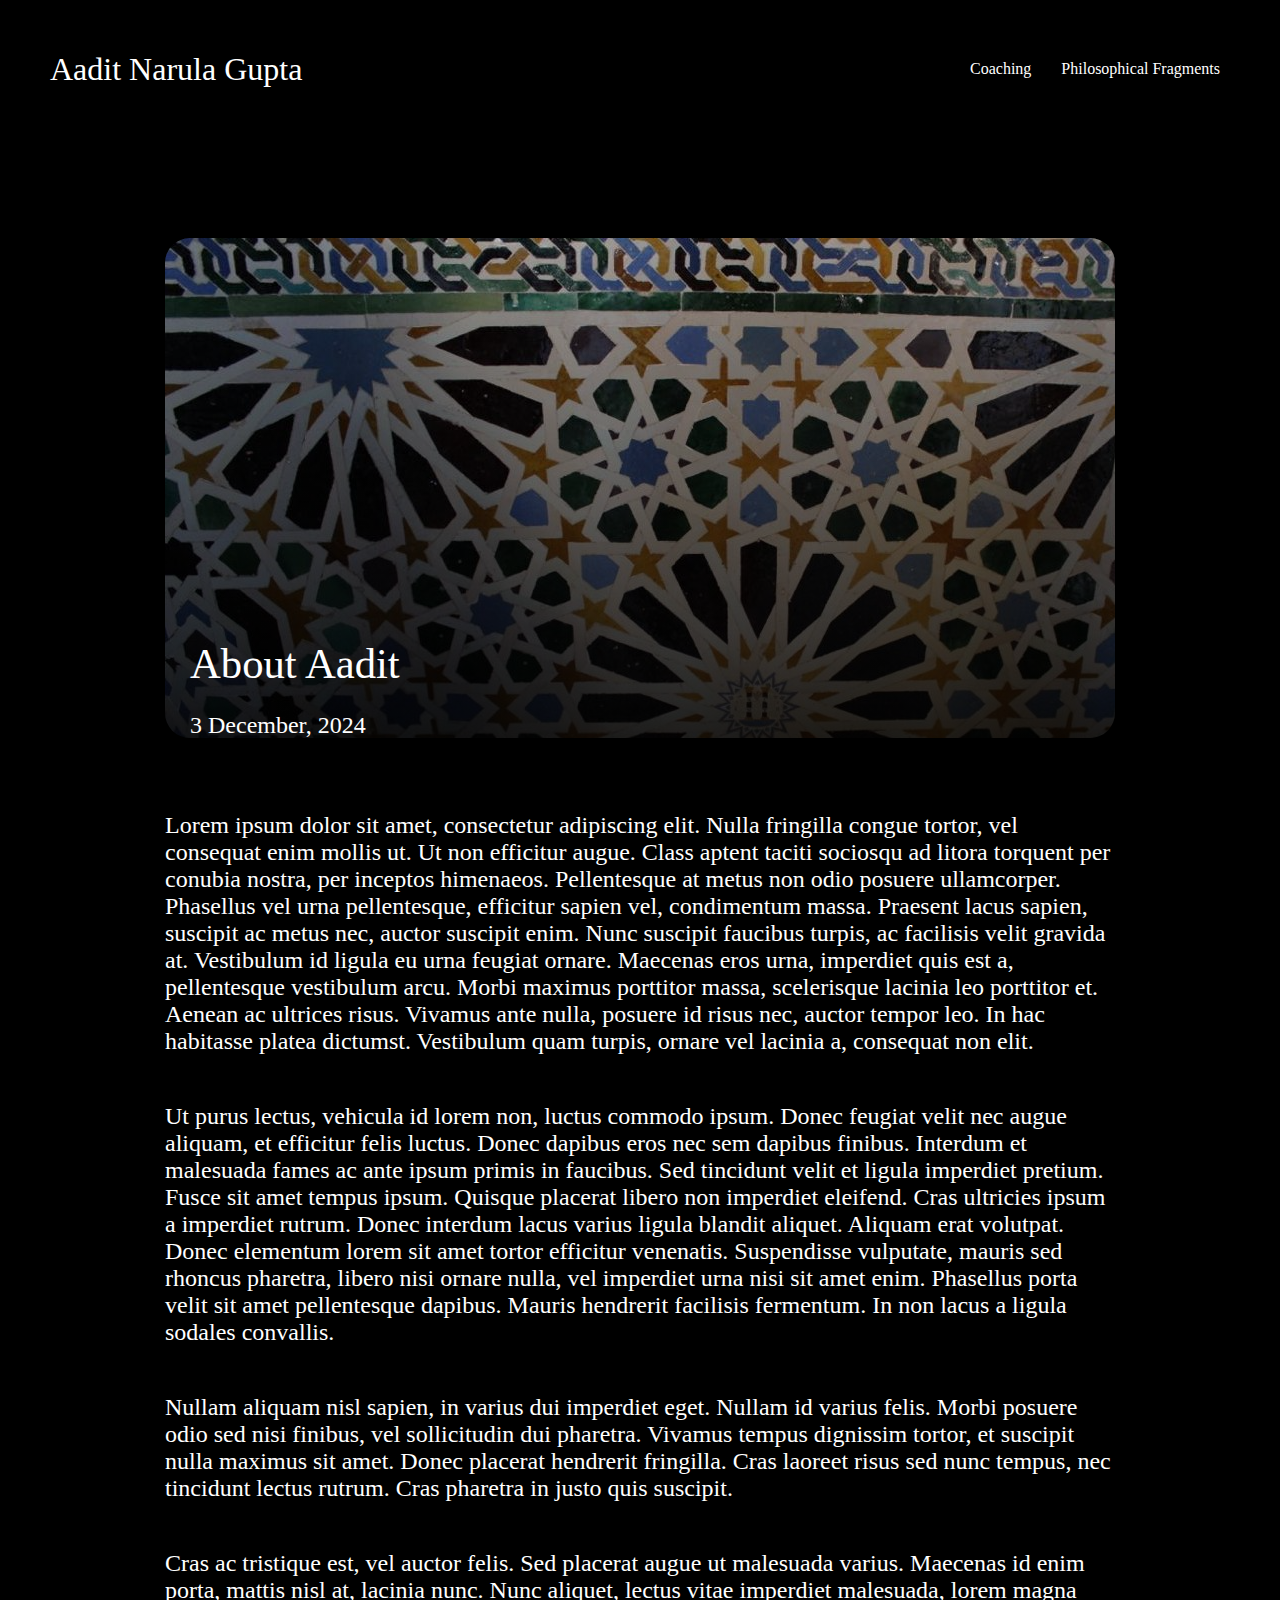
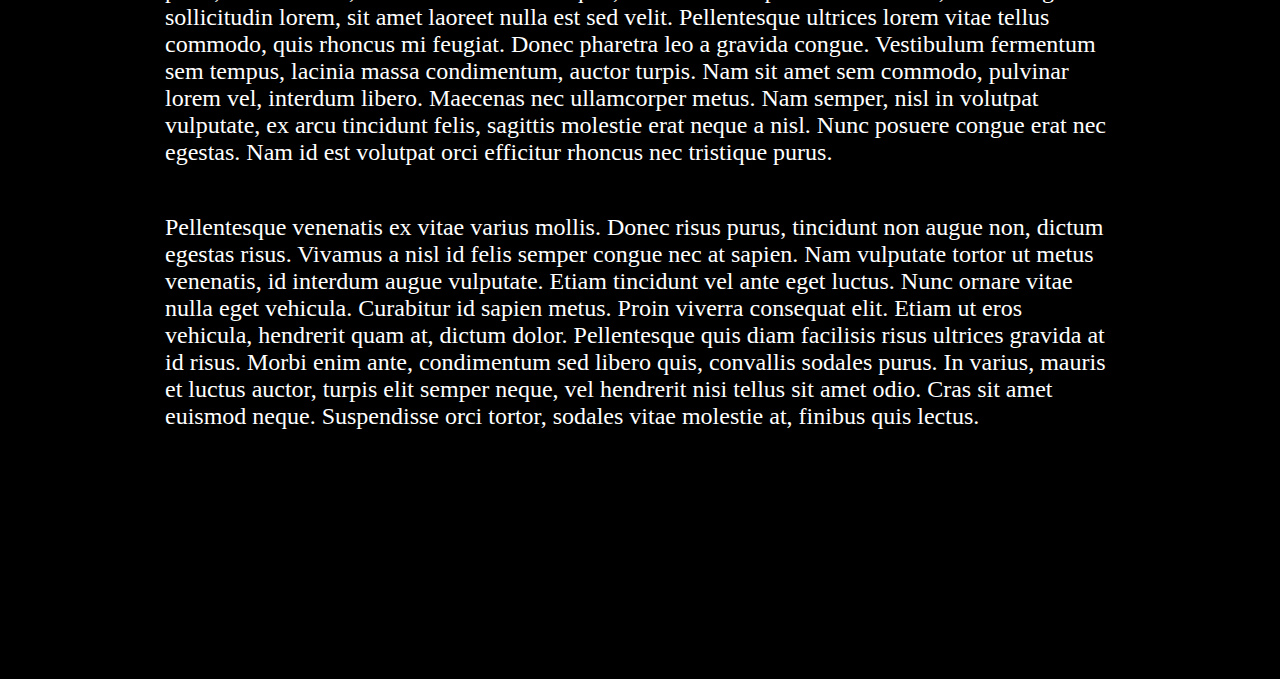
<file: about.html>
<html>
<!-- <meta name="viewport" content="width=1280, initial-scale=1"> -->

<head>
    <link rel="stylesheet" href="static/style.css">
</head>

<body>
    <div class="nav">
        <h1 style="font-size: 24pt;" class="nav-item">Aadit Narula Gupta</h1>
        <div style="display: flex; align-items: center; justify-content: right;">
            <div style="padding: 10px;">
                <a href="index.html" style="color: white;" class="navitem">Coaching</a>
            </div>
            <div style="padding: 10px;">
                <a href="philosophical-fragments.html" style="color: white;" class="navitem">Philosophical Fragments</a>
            </div>
        </div>
    </div>
    <div class="container">
        <div class="inner-container" style="max-width: 1000px; width: 100%;">

            <div class="row">
                <div class="col" style="flex: 1;">
                    <div
                        style="border-radius: 25px; background-image: url('static/alhambra-wall-tiles.jpg'); min-height: 500px;">
                        <div class="post-container">
                            <h1>About Aadit</h1>
                            <p style="font-size: 18pt;">3 December, 2024</p>
                        </div>
                    </div>
                </div>
            </div>

            <div class="row">

                <div class="col" style="flex: 1;">
                    <p style="font-size: 18pt;">Lorem ipsum dolor sit amet, consectetur adipiscing elit. Nulla fringilla congue tortor, vel consequat enim mollis ut. Ut non efficitur augue. Class aptent taciti sociosqu ad litora torquent per conubia nostra, per inceptos himenaeos. Pellentesque at metus non odio posuere ullamcorper. Phasellus vel urna pellentesque, efficitur sapien vel, condimentum massa. Praesent lacus sapien, suscipit ac metus nec, auctor suscipit enim. Nunc suscipit faucibus turpis, ac facilisis velit gravida at. Vestibulum id ligula eu urna feugiat ornare. Maecenas eros urna, imperdiet quis est a, pellentesque vestibulum arcu. Morbi maximus porttitor massa, scelerisque lacinia leo porttitor et. Aenean ac ultrices risus. Vivamus ante nulla, posuere id risus nec, auctor tempor leo. In hac habitasse platea dictumst. Vestibulum quam turpis, ornare vel lacinia a, consequat non elit.
                    </p>

                    <p style="font-size: 18pt;">
                        Ut purus lectus, vehicula id lorem non, luctus commodo ipsum. Donec feugiat velit nec augue aliquam, et efficitur felis luctus. Donec dapibus eros nec sem dapibus finibus. Interdum et malesuada fames ac ante ipsum primis in faucibus. Sed tincidunt velit et ligula imperdiet pretium. Fusce sit amet tempus ipsum. Quisque placerat libero non imperdiet eleifend. Cras ultricies ipsum a imperdiet rutrum. Donec interdum lacus varius ligula blandit aliquet. Aliquam erat volutpat. Donec elementum lorem sit amet tortor efficitur venenatis. Suspendisse vulputate, mauris sed rhoncus pharetra, libero nisi ornare nulla, vel imperdiet urna nisi sit amet enim. Phasellus porta velit sit amet pellentesque dapibus. Mauris hendrerit facilisis fermentum. In non lacus a ligula sodales convallis.


                    </p>

                    <p style="font-size: 18pt;">
                        Nullam aliquam nisl sapien, in varius dui imperdiet eget. Nullam id varius felis. Morbi posuere odio sed nisi finibus, vel sollicitudin dui pharetra. Vivamus tempus dignissim tortor, et suscipit nulla maximus sit amet. Donec placerat hendrerit fringilla. Cras laoreet risus sed nunc tempus, nec tincidunt lectus rutrum. Cras pharetra in justo quis suscipit.


                    </p>

                    <p style="font-size: 18pt;">
                        Cras ac tristique est, vel auctor felis. Sed placerat augue ut malesuada varius. Maecenas id enim porta, mattis nisl at, lacinia nunc. Nunc aliquet, lectus vitae imperdiet malesuada, lorem magna sollicitudin lorem, sit amet laoreet nulla est sed velit. Pellentesque ultrices lorem vitae tellus commodo, quis rhoncus mi feugiat. Donec pharetra leo a gravida congue. Vestibulum fermentum sem tempus, lacinia massa condimentum, auctor turpis. Nam sit amet sem commodo, pulvinar lorem vel, interdum libero. Maecenas nec ullamcorper metus. Nam semper, nisl in volutpat vulputate, ex arcu tincidunt felis, sagittis molestie erat neque a nisl. Nunc posuere congue erat nec egestas. Nam id est volutpat orci efficitur rhoncus nec tristique purus.


                    </p>

                    <p style="font-size: 18pt;">
                        Pellentesque venenatis ex vitae varius mollis. Donec risus purus, tincidunt non augue non, dictum egestas risus. Vivamus a nisl id felis semper congue nec at sapien. Nam vulputate tortor ut metus venenatis, id interdum augue vulputate. Etiam tincidunt vel ante eget luctus. Nunc ornare vitae nulla eget vehicula. Curabitur id sapien metus. Proin viverra consequat elit. Etiam ut eros vehicula, hendrerit quam at, dictum dolor. Pellentesque quis diam facilisis risus ultrices gravida at id risus. Morbi enim ante, condimentum sed libero quis, convallis sodales purus. In varius, mauris et luctus auctor, turpis elit semper neque, vel hendrerit nisi tellus sit amet odio. Cras sit amet euismod neque. Suspendisse orci tortor, sodales vitae molestie at, finibus quis lectus.


                    </p>
                </div>


            </div>




        </div>
    </div>
    <div style="height: 200px;"></div>
</body>

</html>
</file>
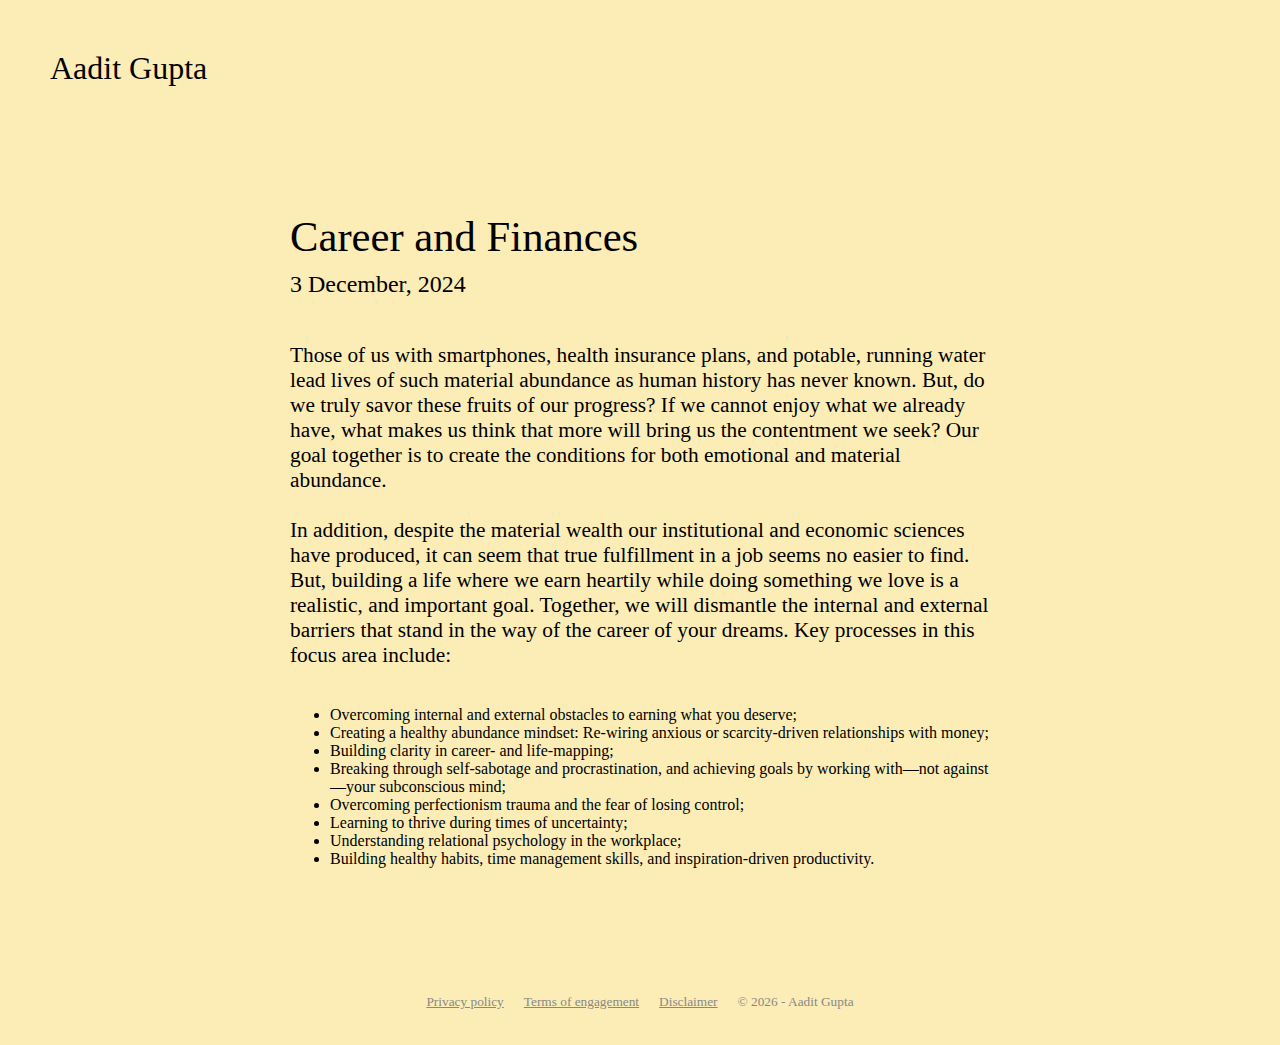
<file: career.html>
<html>
<meta name="viewport" content="width=device-width, initial-scale=1" />

<head>
    <link href="https://fonts.cdnfonts.com/css/times-new-roman" rel="stylesheet">
    <link rel="stylesheet" href="static/style.css">
    <style>
        body {
            background-color: #fcedb6;
            color: black;
        }

        .navitem {
            color: black;
        }
    </style>
    <title>Aadit Gupta</title>
</head>

<!-- Google tag (gtag.js) -->
<script async src="https://www.googletagmanager.com/gtag/js?id=G-Q17CBDRS42"></script>
<script>
  window.dataLayer = window.dataLayer || [];
  function gtag(){dataLayer.push(arguments);}
  gtag('js', new Date());

  gtag('config', 'G-Q17CBDRS42');
</script>

<body>
    <div class="nav">
        <h1 style="font-size: 24pt;" class="nav-item"><a href="index.html" style="margin-left:0px;"
                class="navitem">Aadit Gupta</a></h1>
    </div>
    <div class="container" style="padding-left: 50px; padding-right: 50px;">
        <div class="inner-container" style="max-width: 700px; width: 100%;">

            <div class="row">
                <div class="col" style="flex: 1; padding: 0px;">
                    <h1>Career and Finances</h1>
                    <p style="font-size: 18pt; margin-top: 10px;">3 December, 2024</p>
                </div>
            </div>

            <div class="row">

                <div class="col" style="flex: 1; padding: 0px;">
                    <p>Those of us with smartphones, health insurance plans, and potable, running water
                        lead lives of such material abundance as human history has never known.
                        But, do we truly savor these fruits of our progress? If we cannot
                        enjoy what we already have, what makes us think that more will bring us the contentment we seek? Our goal
                        together is to create the conditions for both emotional and material abundance.
                       <br><br> In addition, despite the material wealth our institutional and economic sciences have produced,
                       it can seem that true fulfillment in a
                       job seems no easier to find. But, building a life where we earn heartily while doing something we love is
                       a realistic, and important goal. Together, we will dismantle the internal and external barriers
                       that stand in the way of the career of your dreams.

                        Key processes in this focus area include:
                        <ul>
                            <li>Overcoming internal and external obstacles to earning what you deserve;</li>
                            <li>Creating a healthy abundance mindset: Re-wiring anxious or scarcity-driven relationships with money;</li>
                            <li>Building clarity in career- and life-mapping;</li>
                            <li>Breaking through self-sabotage and procrastination, and achieving goals by working with—not against—your subconscious mind;</li>
                            <li>Overcoming perfectionism trauma and the fear of losing control;</li>
                            <li>Learning to thrive during times of uncertainty;</li>
                            <li>Understanding relational psychology in the workplace;</li>
                            <li>Building healthy habits, time management skills, and inspiration-driven productivity.</li>
                                 
                    </ul>

                </div>

            </div>


        </div>
    </div>
    <div class="row footer">
        <div class="col" style="flex: 1; justify-content: center; display: flex; flex-direction: row;">
            <a href="privacy_policy.pdf" target="_blank">Privacy policy</a>
            <a href="terms_and_conditions.pdf" target="_blank">Terms of engagement</a>
            <a href="disclaimer.pdf" target="_blank">Disclaimer</a>
            <p>&#169;
                <script>document.write(/\d{4}/.exec(Date())[0])</script> - Aadit Gupta
            </p>
        </div>
    </div>
</body>


</html>
</file>
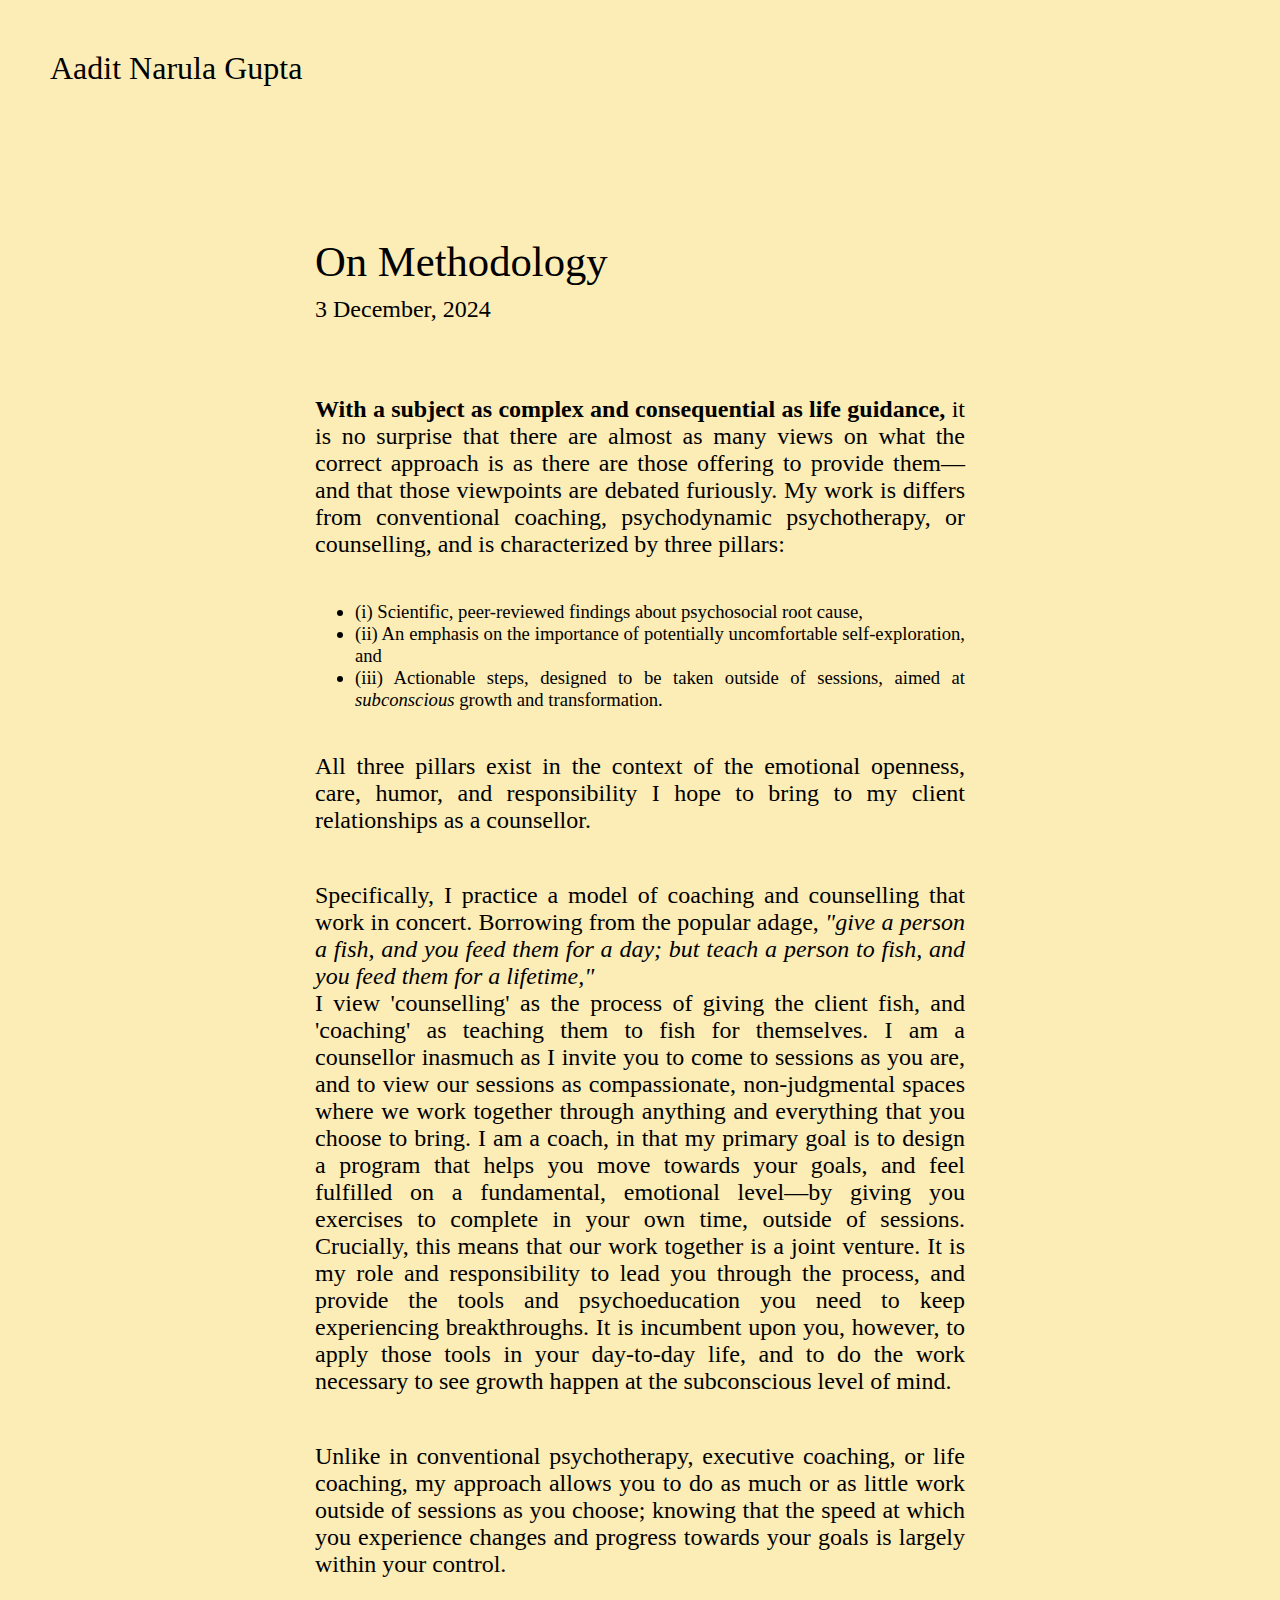
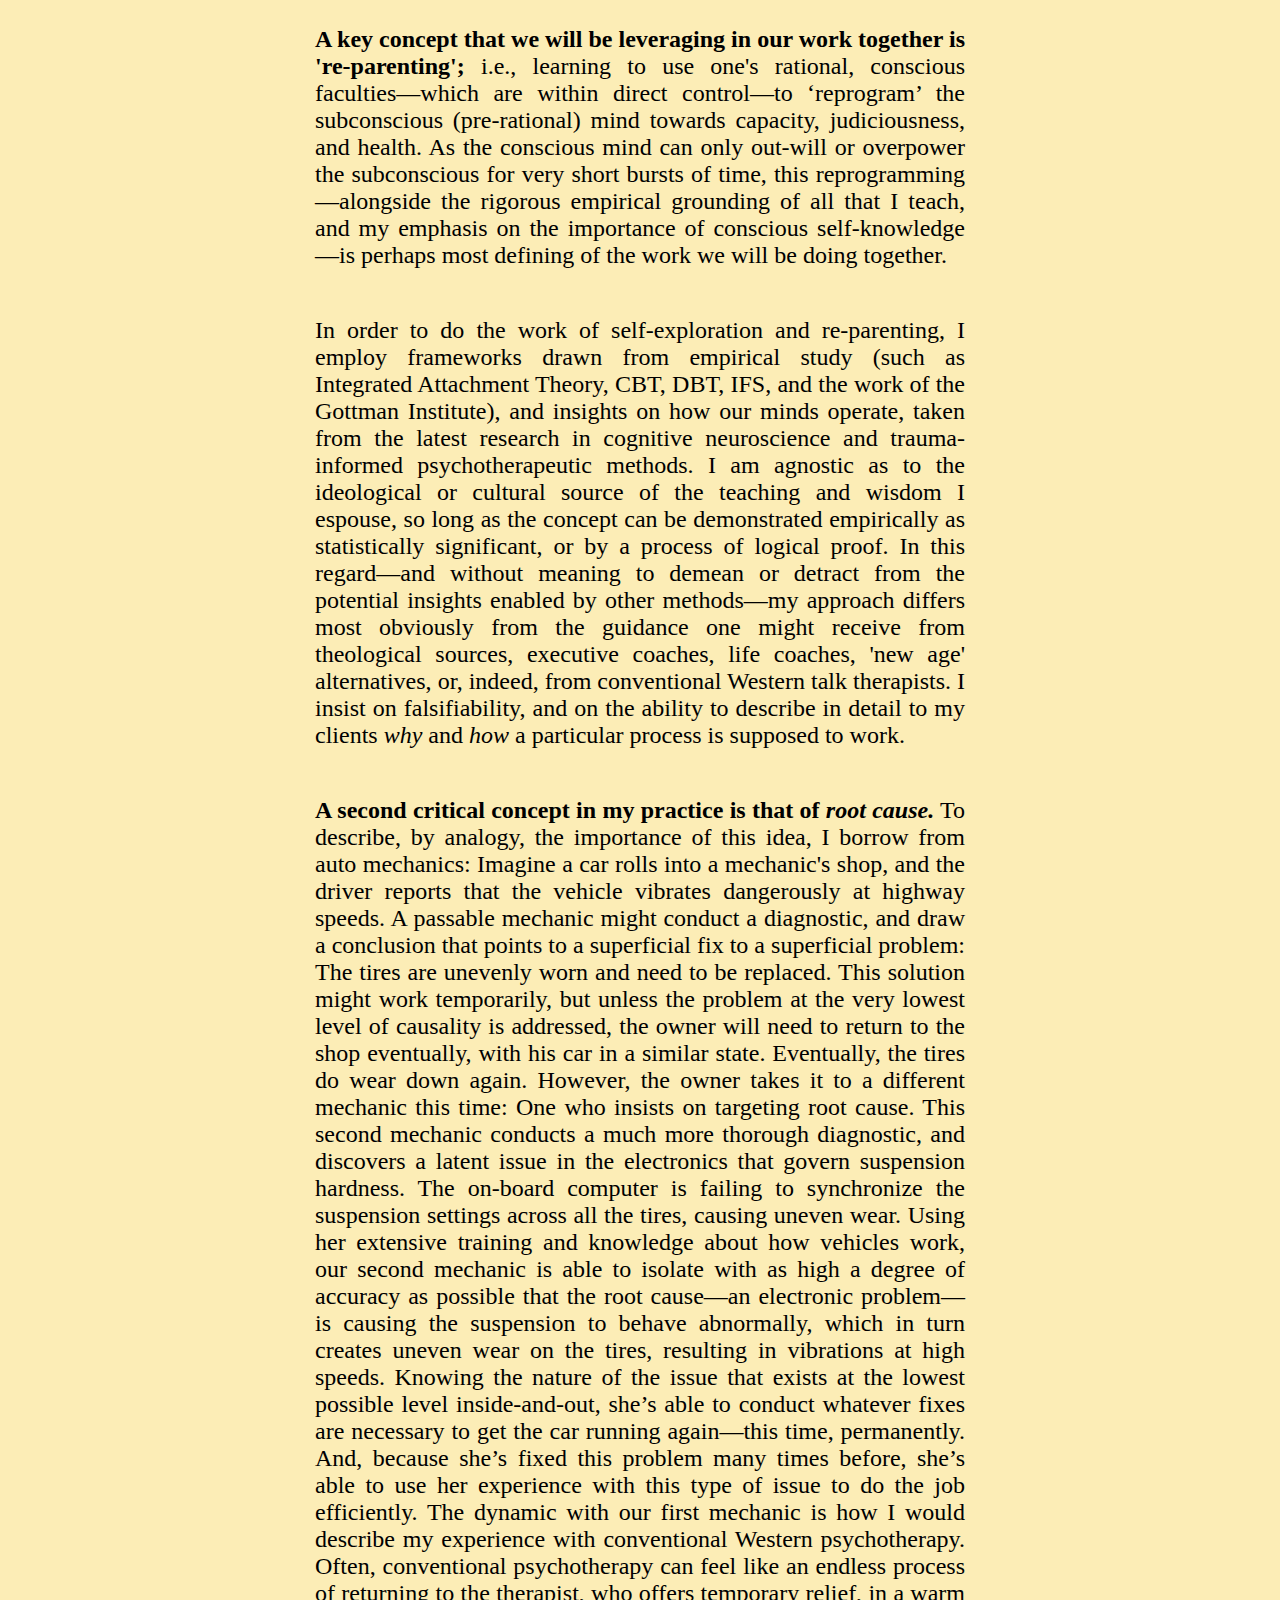
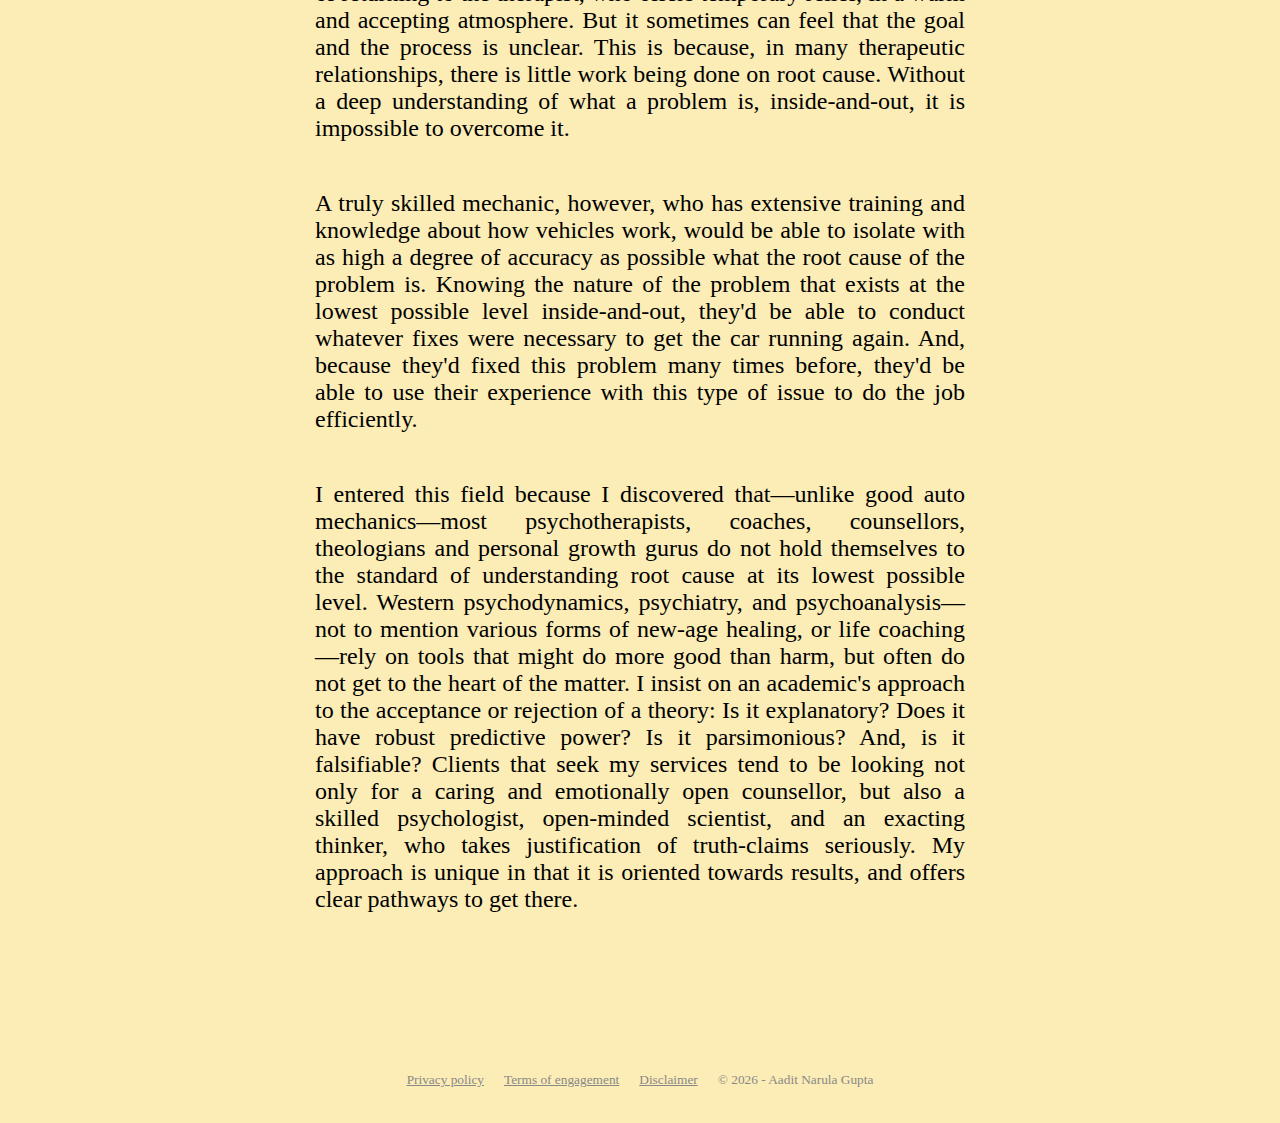
<file: iat_approach.html>
<html>
<!-- <meta name="viewport" content="width=1280, initial-scale=1"> -->

<head>
    <link rel="stylesheet" href="static/style.css">
    <style>
        body {
            background-color: #fcedb6;
            color: black;
        }

        .navitem {
            color: black;
        }
    </style>
    <title>Aadit Narula Gupta</title>
</head>

<body>
    <div class="nav">
        <h1 style="font-size: 24pt;" class="nav-item"><a href="index.html" style="margin-left:0px;"
                class="navitem">Aadit Narula Gupta</a></h1>
    </div>
    <div class="container">
        <div class="inner-container" style="max-width: 700px; width: 100%;">

            <div class="row">
                <div class="col" style="flex: 1;">
                    <h1>On Methodology</h1>
                    <p style="font-size: 18pt; margin-top: 10px;">3 December, 2024</p>
                </div>
            </div>

            <div class="row">
                <div class="col"
                    style="flex: 1; margin-top: 0px; padding-top: 0px; max-width: 800px; text-align: justify;">
                    <p style="font-size: 18pt;"> <b>With a subject as complex and consequential as life guidance,</b> 
                        it is no surprise that there are almost as many views on what the correct approach is as there are those offering to 
                        provide them—and that those viewpoints are debated furiously. My work is differs from conventional coaching, 
                        psychodynamic psychotherapy, or counselling, and is characterized by three pillars:
                    <ul style="font-size: 14pt;">
                        <li>(i) Scientific, peer-reviewed findings about psychosocial root cause,</li>
                        <li>(ii) An emphasis on the importance of potentially uncomfortable self-exploration, and</li>
                        <li>(iii) Actionable steps, designed to be taken outside of sessions, aimed at
                            <i>subconscious</i> growth and transformation.
                        </li>
                    </ul>
                    <p style="font-size: 18pt;">
                        All three pillars exist in the context of the emotional openness, care, humor, and responsibility 
                        I hope to bring to my client relationships as a counsellor.

                    </p>
                    <p style="font-size: 18pt;">
                        Specifically, I practice a model of coaching and counselling that work in
                        concert. Borrowing
                        from the popular adage,
                        <i>"give a person a fish, and you feed them for a day; but teach a person to fish, and you feed
                        them
                        for a lifetime,"</i><br>
                        <!-- TODO(Ross): insert tab space here -->I view 'counselling' as the process of giving the client fish, and 'coaching' 
                         as teaching them to fish for themselves. I am a counsellor inasmuch as I invite you to come to sessions as you are, and to view our 
                         sessions as compassionate, non-judgmental spaces where we work together through anything and everything that you choose to bring. I 
                         am a coach, in that my primary goal is to design a program that helps you move towards your goals, and feel fulfilled on a 
                         fundamental, emotional level—by giving you exercises to complete in your own time, outside of sessions. Crucially, this means that 
                         our work together is a joint venture. It is my role and responsibility to lead you through the process, and provide the tools and 
                         psychoeducation you need to keep experiencing breakthroughs. It is incumbent upon you, however, to apply those tools in your 
                         day-to-day life, and to do the work necessary to see growth happen at the subconscious level of mind. 
                    </p>
                    <p style="font-size: 18pt;">Unlike in conventional psychotherapy, executive coaching, or life coaching, my approach allows you to do as much or as little work outside of sessions as you choose; knowing that the speed at which you experience changes and progress towards your goals is largely within your control. 

                    </p>
                    <p style="font-size: 18pt;">

                        <b>A key concept that we will be leveraging in our work together is 're-parenting';</b> i.e., learning to use one's rational, conscious faculties—which are within direct control—to ‘reprogram’ the subconscious (pre-rational) mind towards capacity, judiciousness, and health. As the conscious mind can only out-will or overpower the subconscious for very short bursts of time, this reprogramming—alongside the rigorous empirical grounding of all that I teach, and my emphasis on the importance of conscious self-knowledge—is perhaps most defining of the work we will be doing together.

                    </p>
                    <p style="font-size: 18pt;">

                        In order to do the work of self-exploration and re-parenting, I employ frameworks drawn from empirical study (such as Integrated Attachment Theory, CBT, DBT, IFS, and the work of the Gottman Institute), and insights on how our minds operate, taken from the latest research in cognitive neuroscience and trauma-informed psychotherapeutic methods. I am agnostic as to the ideological or cultural source of the teaching and wisdom I espouse, so long as the concept can be demonstrated empirically as statistically significant, or by a process of logical proof. In this regard—and without meaning to demean or detract from the potential insights enabled by other methods—my approach differs most obviously from the guidance one might receive from theological sources, executive coaches, life coaches, 'new age' alternatives, or, indeed, from conventional Western talk therapists. I insist on falsifiability, and on the ability to describe in detail to my clients <i>why</i> and <i>how</i> a particular process is supposed to work.


                    </p>
                    <p style="font-size: 18pt;">

                        <b>A second critical concept in my practice is that of <i>root cause.</i></b> To describe, by analogy, the importance of this idea, I borrow from auto mechanics:
                        <!-- TODO(Ross): insert tab space here -->Imagine a car rolls into a mechanic's shop, and the driver reports that the vehicle vibrates dangerously at highway speeds. A passable mechanic might conduct a diagnostic, and draw a conclusion that points to a superficial fix to a superficial problem: The tires are unevenly worn and need to be replaced. This solution might work temporarily, but unless the problem at the very lowest level of causality is addressed, the owner will need to return to the shop eventually, with his car in a similar state. 
                        <!-- TODO(Ross): insert tab space here -->Eventually, the tires do wear down again. However, the owner takes it to a different mechanic this time: One who insists on targeting root cause. This second mechanic conducts a much more thorough diagnostic, and discovers a latent issue in the electronics that govern suspension hardness. The on-board computer is failing to synchronize the suspension settings across all the tires, causing uneven wear. Using her extensive training and knowledge about how vehicles work, our second mechanic is able to isolate with as high a degree of accuracy as possible that the root cause—an electronic problem—is causing the suspension to behave abnormally, which in turn creates uneven wear on the tires, resulting in vibrations at high speeds. Knowing the nature of the issue that exists at the lowest possible level inside-and-out, she’s able to conduct whatever fixes are necessary to get the car running again—this time, permanently. And, because she’s fixed this problem many times before, she’s able to use her experience with this type of issue to do the job efficiently.
                        <!-- TODO(Ross): insert tab space here -->The dynamic with our first mechanic is how I would describe my experience with conventional Western psychotherapy. Often, conventional psychotherapy can feel like an endless process of returning to the therapist, who offers temporary relief, in a warm and accepting atmosphere. But it sometimes can feel that the goal and the process is unclear. This is because, in many therapeutic relationships, there is little work being done on root cause. Without a deep understanding of what a problem is, inside-and-out, it is impossible to overcome it. 
                        



                    </p>
                    <p style="font-size: 18pt;">
                        A truly skilled mechanic, however, who has extensive training and knowledge about how vehicles work, would be able to isolate with as high a degree of accuracy as possible what the root cause of the problem is. Knowing the nature of the problem that exists at the lowest possible level inside-and-out, they'd be able to conduct whatever fixes were necessary to get the car running again. And, because they'd fixed this problem many times before, they'd be able to use their experience with this type of issue to do the job efficiently.

                    </p>
                    <p style="font-size: 18pt;">

                        I entered this field because I discovered that—unlike good auto mechanics—most psychotherapists, coaches, counsellors, theologians and personal growth gurus do not hold themselves to the standard of understanding root cause at its lowest possible level. Western psychodynamics, psychiatry, and psychoanalysis—not to mention various forms of new-age healing, or life coaching—rely on tools that might do more good than harm, but often do not get to the heart of the matter. I insist on an academic's approach to the acceptance or rejection of a theory: Is it explanatory? Does it have robust predictive power? Is it parsimonious? And, is it falsifiable? Clients that seek my services tend to be looking not only for a caring and emotionally open counsellor, but also a skilled psychologist, open-minded scientist, and an exacting thinker, who takes justification of truth-claims seriously. My approach is unique in that it is oriented towards results, and offers clear pathways to get there. 



                </div>

            </div>

        </div>
    </div>
    <div class="row footer">
        <div class="col" style="flex: 1; justify-content: center; display: flex; flex-direction: row;">
            <a href="privacy_policy.pdf" target="_blank">Privacy policy</a>
            <a href="terms_and_conditions.pdf" target="_blank">Terms of engagement</a>
            <a href="disclaimer.pdf" target="_blank">Disclaimer</a>
            <p>&#169;
                <script>document.write(/\d{4}/.exec(Date())[0])</script> - Aadit Narula Gupta
            </p>
        </div>
    </div>
</body>


</html>
</file>
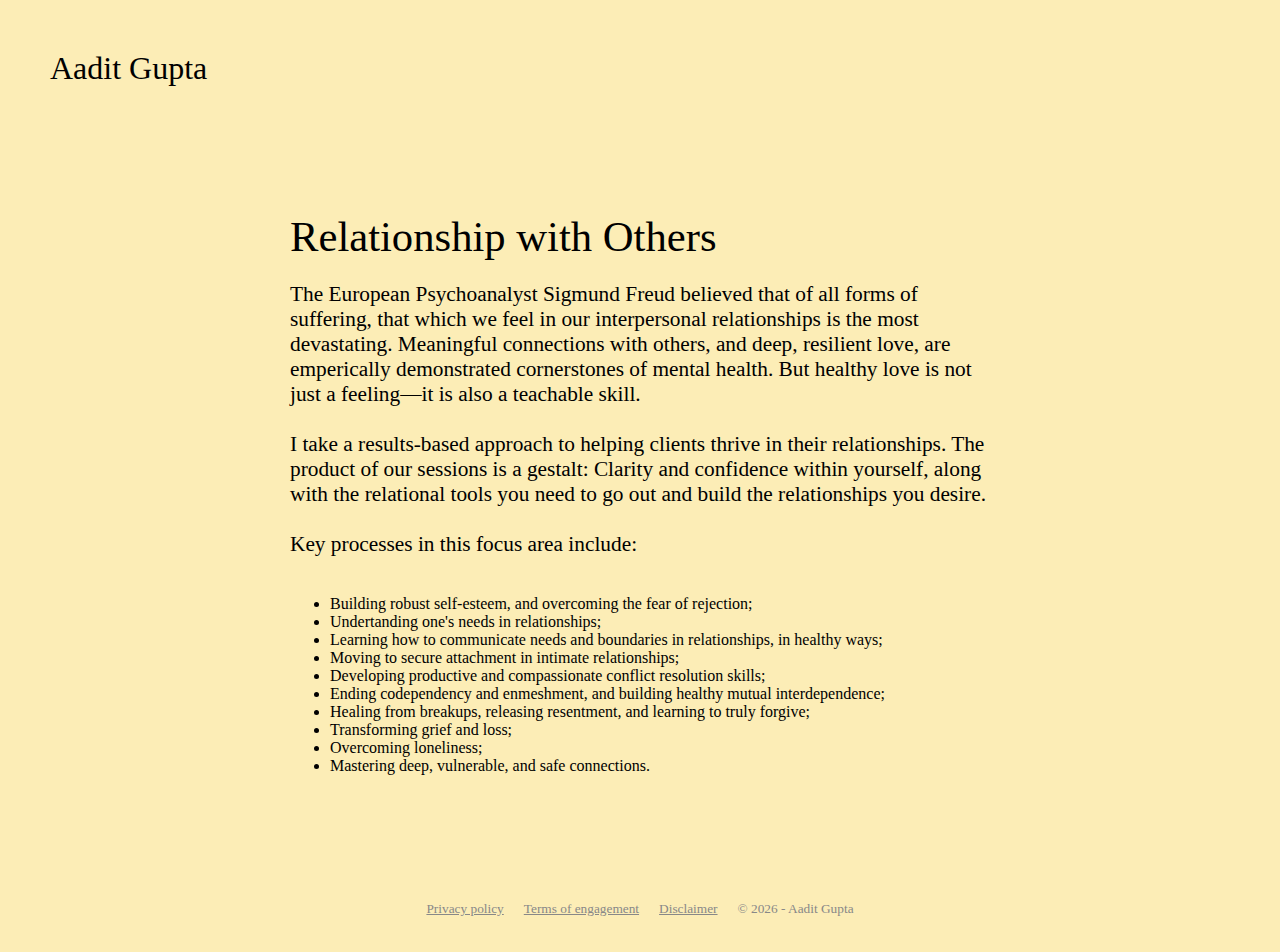
<file: others.html>
<html>
<meta name="viewport" content="width=device-width, initial-scale=1" />

<head>
    <link href="https://fonts.cdnfonts.com/css/times-new-roman" rel="stylesheet">
    <link rel="stylesheet" href="static/style.css">
    <style>
        body {
            background-color: #fcedb6;
            color: black;
        }

        .navitem {
            color: black;
        }
    </style>
    <title>Aadit Gupta</title>
</head>

<!-- Google tag (gtag.js) -->
<script async src="https://www.googletagmanager.com/gtag/js?id=G-Q17CBDRS42"></script>
<script>
  window.dataLayer = window.dataLayer || [];
  function gtag(){dataLayer.push(arguments);}
  gtag('js', new Date());

  gtag('config', 'G-Q17CBDRS42');
</script>

<body>
    <div class="nav">
        <h1 style="font-size: 24pt;" class="nav-item"><a href="index.html" style="margin-left:0px;"
                class="navitem">Aadit Gupta</a></h1>
    </div>
    <div class="container" style="padding-left: 50px; padding-right: 50px;">
        <div class="inner-container" style="max-width: 700px; width: 100%;">

            <div class="row">
                <div class="col" style="flex: 1;  padding: 0px;">
                    <h1>Relationship with Others</h1>
                </div>
            </div>

            <div class="row">

                <div class="col" style="flex: 1;  padding: 0px;">
                    <p>The European Psychoanalyst Sigmund Freud believed that of all forms of suffering, 
                        that which we feel in our interpersonal relationships is the most devastating. Meaningful connections with others, and deep, resilient love, 
                        are emperically demonstrated cornerstones of mental health. But healthy
                        love is not just a feeling—it is also a teachable skill.
                        <br><br>
                         I take a results-based approach to helping clients thrive in their relationships. The product of our sessions is a gestalt:
                         Clarity and confidence within yourself, along with the relational tools you need to go out and build the relationships you desire.
                         <br><br> 
                         Key processes in this focus area include:
                         <ul>
                            <li>Building robust self-esteem, and overcoming the fear of rejection;</li>
                            <li>Undertanding one's needs in relationships;</li>
                            <li>Learning how to communicate needs and boundaries in relationships, in healthy ways;</li>
                            <li>Moving to secure attachment in intimate relationships;</li>
                            <li>Developing productive and compassionate conflict resolution skills; </li>
                            <li>Ending codependency and enmeshment, and building healthy mutual interdependence;</li>
                            <li>Healing from breakups, releasing resentment, and learning to truly forgive;</li>
                            <li>Transforming grief and loss;</li>
                            <li>Overcoming loneliness;</li>
                            <li>Mastering deep, vulnerable, and safe connections.</li>
                    </ul>
                </div>


            </div>

        </div>
    </div>
    <div class="row footer">
        <div class="col" style="flex: 1; justify-content: center; display: flex; flex-direction: row;">
            <a href="privacy_policy.pdf" target="_blank">Privacy policy</a>
            <a href="terms_and_conditions.pdf" target="_blank">Terms of engagement</a>
            <a href="disclaimer.pdf" target="_blank">Disclaimer</a>
            <p>&#169;
                <script>document.write(/\d{4}/.exec(Date())[0])</script> - Aadit Gupta
            </p>
        </div>
    </div>
</body>


</html>
</file>
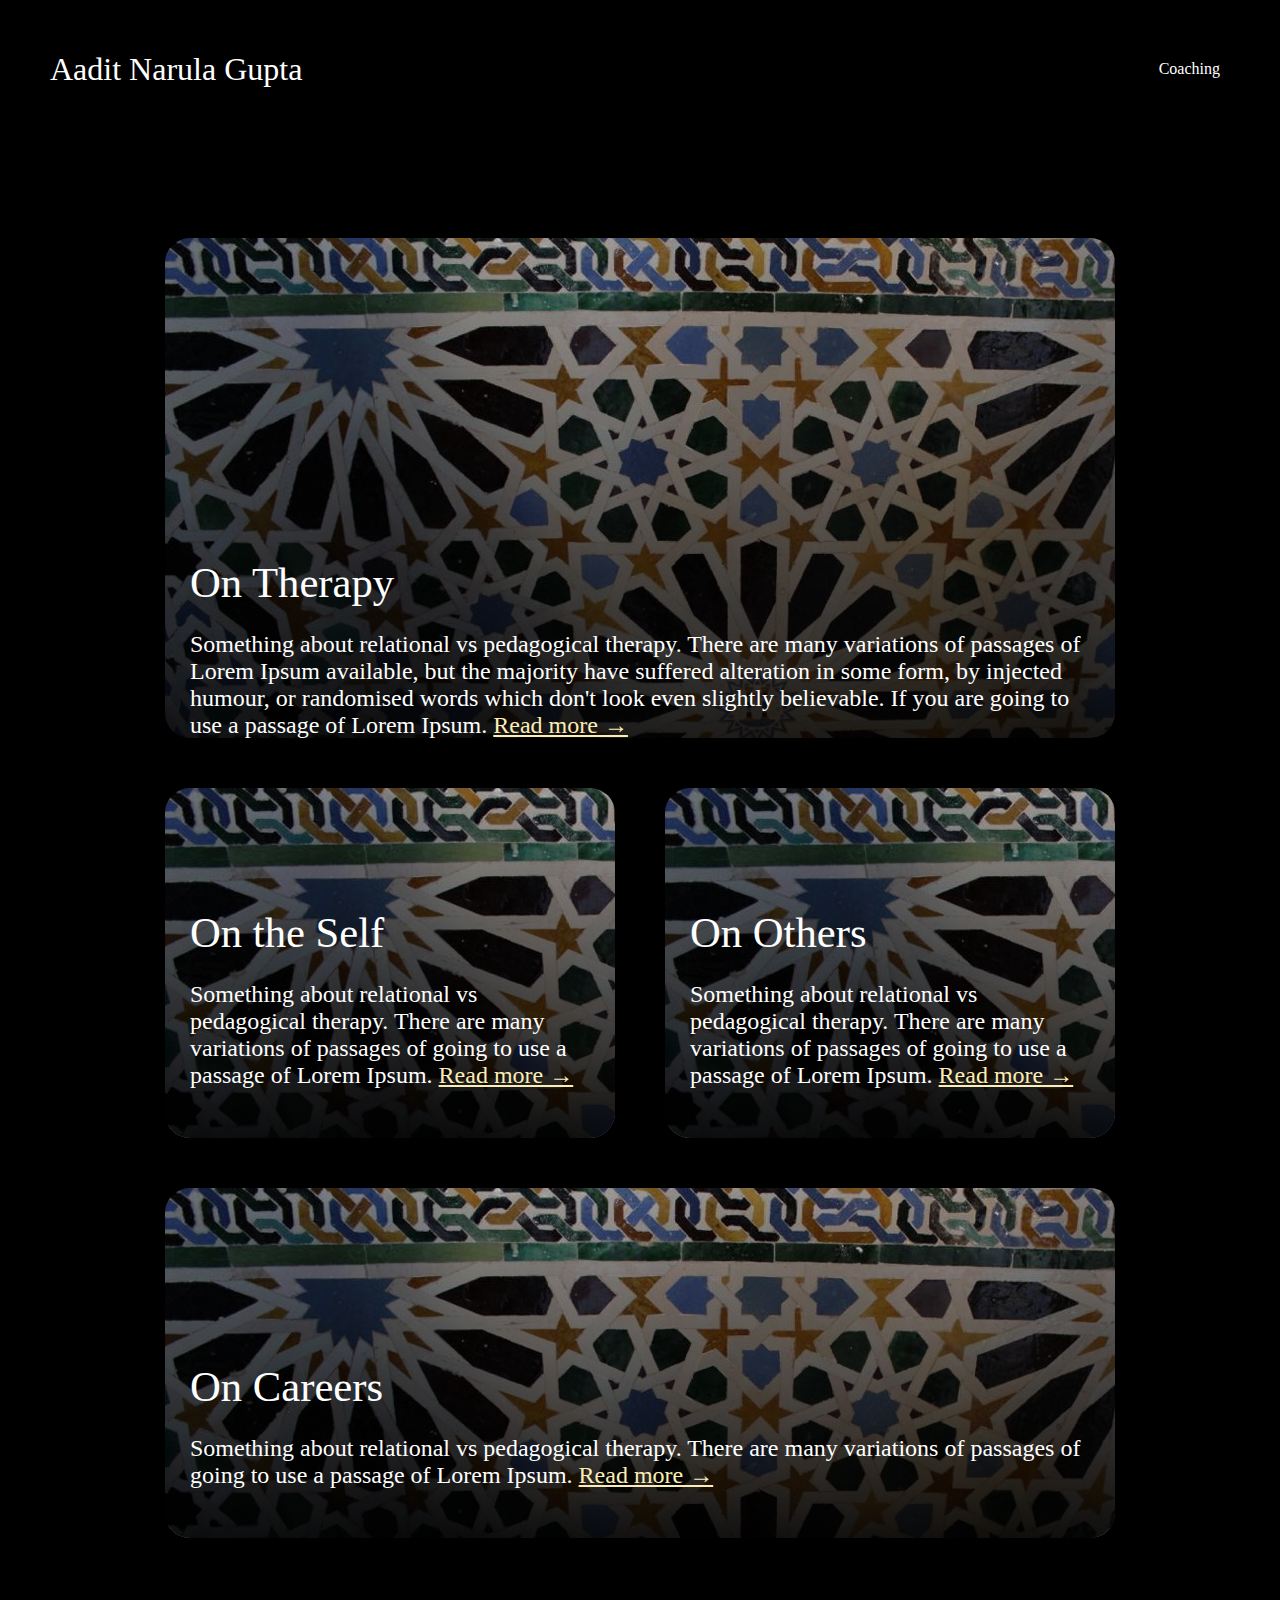
<file: philosophical-fragments.html>
<html>
<!-- <meta name="viewport" content="width=1280, initial-scale=1"> -->

<head>
    <link rel="preconnect" href="https://fonts.googleapis.com">
    <link rel="preconnect" href="https://fonts.gstatic.com" crossorigin>
    <link href="https://fonts.googleapis.com/css2?family=Cormorant+Garamond:ital,wght@0,300;0,400;0,500;0,600;0,700;1,300;1,400;1,500;1,600;1,700&display=swap" rel="stylesheet">    <link rel="stylesheet" href="static/style.css">
</head>

<body>
    <div class="nav">
        <h1 style="font-size: 24pt;" class="nav-item">Aadit Narula Gupta</h1>
        <div style="display: flex; align-items: center; justify-content: right;">
            <div style="padding: 10px;">
                <a href="index.html" style="color: white;" class="navitem">Coaching</a>
            </div>
        </div>
    </div>
    <div class="container">
        <div class="inner-container" style="max-width: 1000px; width: 100%;">

            <div class="row">
                <div class="col" style="flex: 1;">
                    <div style="border-radius: 25px; background-image: url('static/alhambra-wall-tiles.jpg'); min-height: 500px;">
                        <div class="post-container">
                            <h1>On Therapy</h1>
                            <p style="font-size: 18pt;">Something about relational vs
                                pedagogical therapy. There are many
                                variations of passages of Lorem Ipsum available, but the majority
                                have suffered alteration in some form, by injected humour, or randomised words which
                                don't
                                look
                                even
                                slightly believable. If you are going to use a passage of Lorem Ipsum.
                                <a href="iat_approach.html"
                                    style="color: #fcedb6;">Read
                                    more
                                    &#8594;</a></p>

                        </div>
                    </div>
                </div>
            </div>

            <div class="row">

                <div class="col" style="flex: 1;">
                    <div
                        style="border-radius: 25px; width: 100%; background-image: url('static/alhambra-wall-tiles.jpg');">
                        <div class="post-container" style="height: 300px;">
                            <h1>On the Self</h1>
                            <p style="font-size: 18pt;">Something about relational vs
                                pedagogical therapy. There are many
                                variations of passages of going to use a passage of Lorem Ipsum.
                                <a href="self.html"
                                    style="color: #fcedb6;">Read
                                    more
                                    &#8594;</a></p>
                        </div>
                    </div>
                </div>

                <div class="col" style="flex: 1;">
                    <div
                        style="border-radius: 25px; width: 100%; background-image: url('static/alhambra-wall-tiles.jpg');">
                        <div class="post-container" style="height: 300px;">
                            <h1>On Others</h1>
                            <p style="font-size: 18pt;">Something about relational vs
                                pedagogical therapy. There are many
                                variations of passages of going to use a passage of Lorem Ipsum.
                                <a href="others.html"
                                    style="color: #fcedb6;">Read
                                    more
                                    &#8594;</a></p>
                        </div>
                    </div>
                </div>

            </div>

            <div class="row">

                <div class="col" style="flex: 1;">
                    <div
                        style="border-radius: 25px; width: 100%; background-image: url('static/alhambra-wall-tiles.jpg');">
                        <div class="post-container" style="height: 300px;">
                            <h1>On Careers</h1>
                            <p style="font-size: 18pt;">Something about relational vs
                                pedagogical therapy. There are many
                                variations of passages of going to use a passage of Lorem Ipsum.
                                <a href="career.html"
                                    style="color: #fcedb6;">Read
                                    more
                                    &#8594;</a></p>
                        </div>
                    </div>
                </div>

            </div>




        </div>
    </div>
    <div style="height: 200px;"></div>
</body>

</html>
</file>
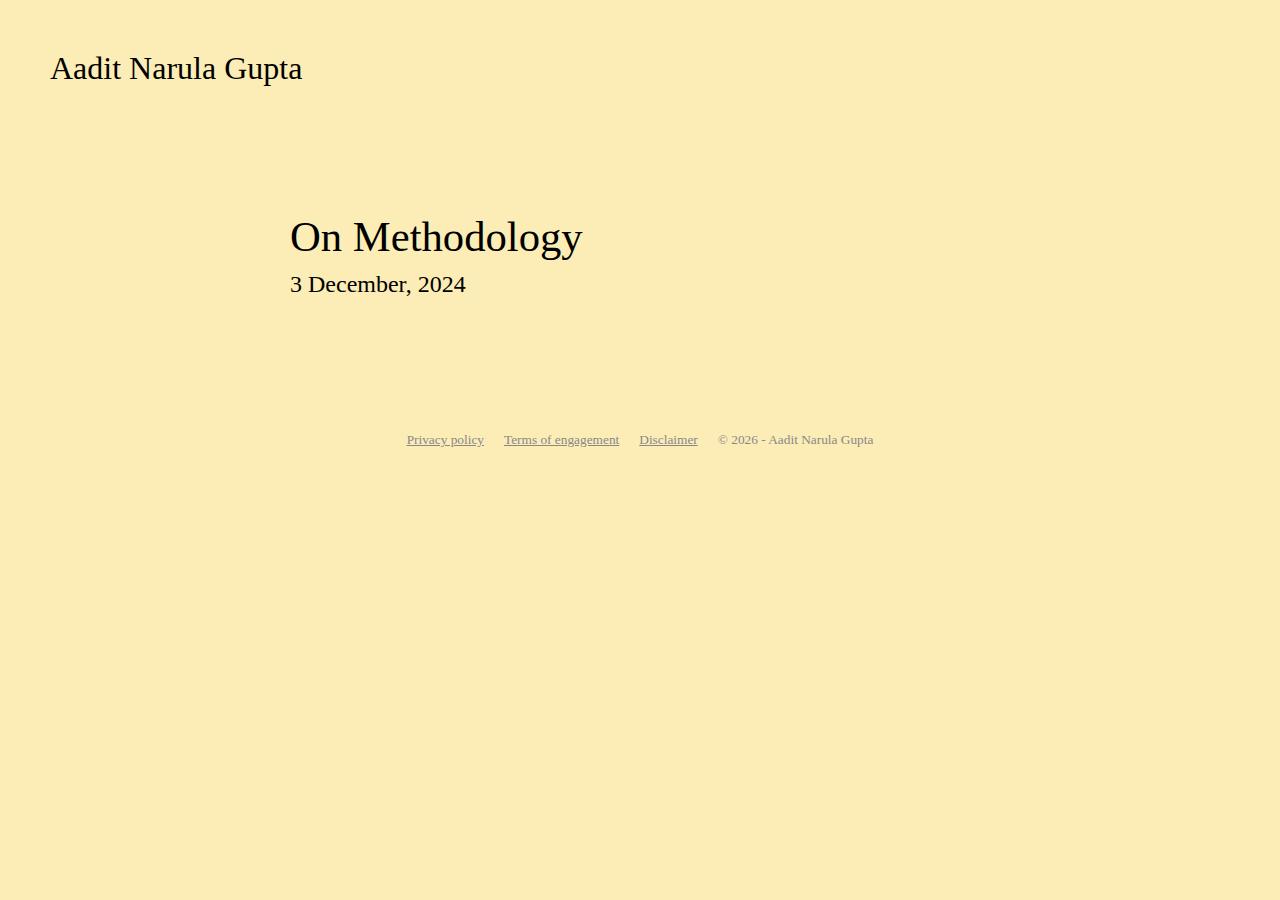
<file: post.html>
<html>
<meta name="viewport" content="width=device-width, initial-scale=1" />


<head>
    <link href="https://fonts.cdnfonts.com/css/times-new-roman" rel="stylesheet">
    <link rel="stylesheet" href="static/style.css">
    <style>
        body {
            background-color: #fcedb6;
            color: black;
        }

        .navitem {
            color: black;
        }
    </style>
    <title>Aadit Narula Gupta</title>
</head>

<!-- Google tag (gtag.js) -->
<script async src="https://www.googletagmanager.com/gtag/js?id=G-Q17CBDRS42"></script>
<script>
  window.dataLayer = window.dataLayer || [];
  function gtag(){dataLayer.push(arguments);}
  gtag('js', new Date());

  gtag('config', 'G-Q17CBDRS42');
</script>

<body>
    <div class="nav">
        <h1 style="font-size: 24pt;" class="nav-item"><a href="index.html" style="margin-left:0px;"
                class="navitem">Aadit Narula Gupta</a></h1>
    </div>
    <div class="container" style="padding-left: 50px; padding-right: 50px;">
        <div class="inner-container" style="max-width: 700px; width: 100%;">

            <div class="row">
                <div class="col" style="flex: 1; padding: 0px;">
                    <h1>On Methodology</h1>
                    <p style="font-size: 18pt; margin-top: 10px;">3 December, 2024</p>
                </div>
            </div>

            <div class="row">
            </div>

        </div>
    </div>
    <div class="row footer">
        <div class="col" style="flex: 1; justify-content: center; display: flex; flex-direction: row;">
            <a href="privacy_policy.pdf" target="_blank">Privacy policy</a>
            <a href="terms_and_conditions.pdf" target="_blank">Terms of engagement</a>
            <a href="disclaimer.pdf" target="_blank">Disclaimer</a>
            <p>&#169;
                <script>document.write(/\d{4}/.exec(Date())[0])</script> - Aadit Narula Gupta
            </p>
        </div>
    </div>
</body>


</html>
</file>
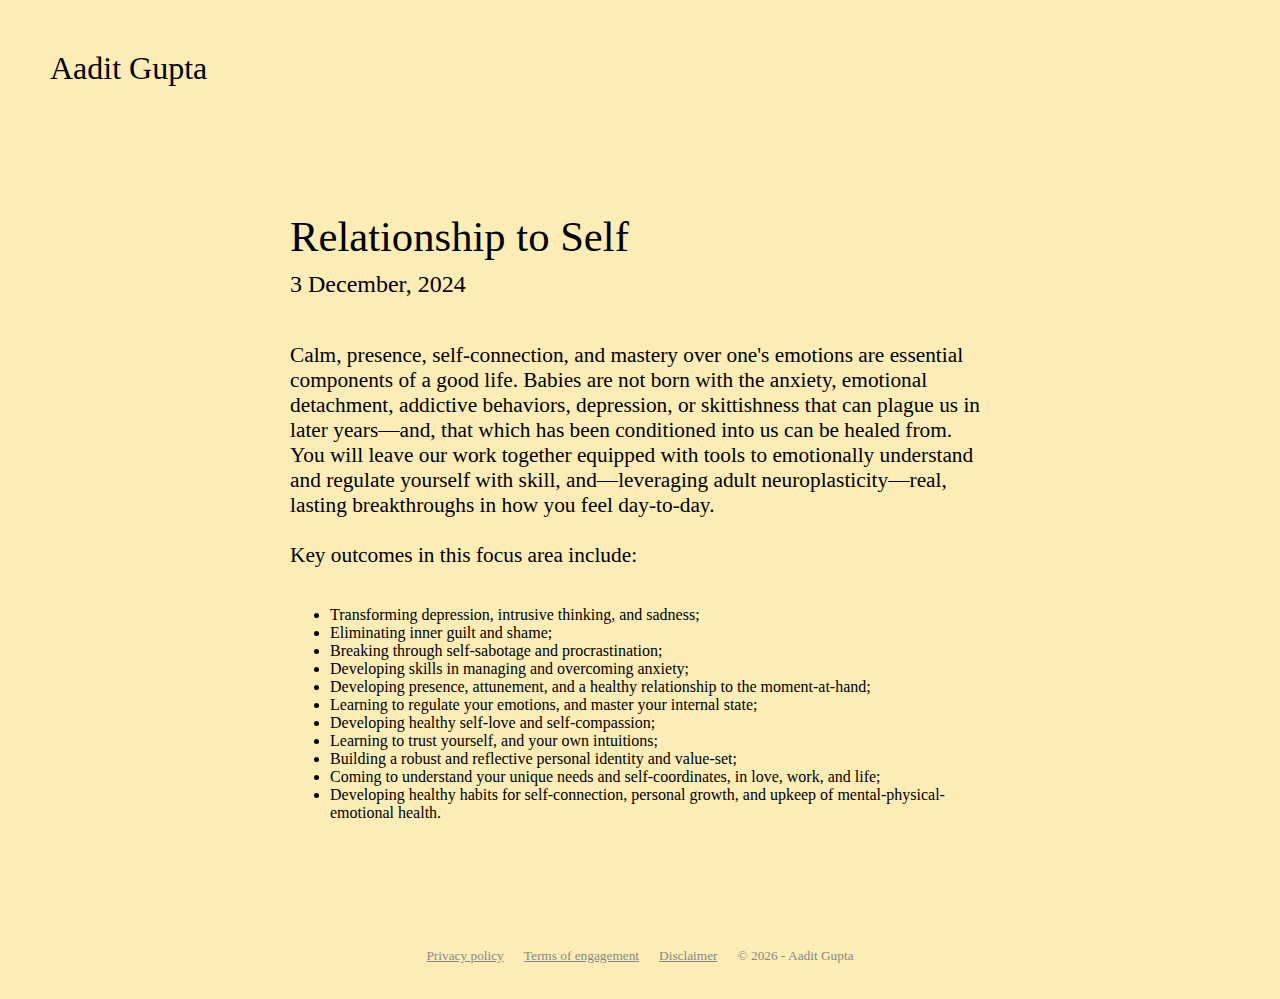
<file: self.html>
<html>
<meta name="viewport" content="width=device-width, initial-scale=1" />

<head>
    <link href="https://fonts.cdnfonts.com/css/times-new-roman" rel="stylesheet">
    <link rel="stylesheet" href="static/style.css">
    <style>
        body {
            background-color: #fcedb6;
            color: black;
        }

        .navitem {
            color: black;
        }
    </style>
    <title>Aadit Gupta</title>
</head>

<!-- Google tag (gtag.js) -->
<script async src="https://www.googletagmanager.com/gtag/js?id=G-Q17CBDRS42"></script>
<script>
  window.dataLayer = window.dataLayer || [];
  function gtag(){dataLayer.push(arguments);}
  gtag('js', new Date());

  gtag('config', 'G-Q17CBDRS42');
</script>

<body>
    <div class="nav">
        <h1 style="font-size: 24pt;" class="nav-item"><a href="index.html" style="margin-left:0px;"
                class="navitem">Aadit Gupta</a></h1>
    </div>
    <div class="container" style="padding-left: 50px; padding-right: 50px;">
        <div class="inner-container" style="max-width: 700px; width: 100%;">

            <div class="row">
                <div class="col" style="flex: 1; padding: 0px;">
                    <h1>Relationship to Self</h1>
                    <p style="font-size: 18pt; margin-top: 10px;">3 December, 2024</p>
                </div>
            </div>

            <div class="row">

                <div class="col" style="flex: 1; padding: 0px;">
                    <p>
                        Calm, presence, self-connection, and mastery over one's emotions are essential components of a good life. Babies are not born 
            with the anxiety, emotional detachment, addictive behaviors, depression, or skittishness that can plague us in later years—and, that which has been conditioned into us can be healed from.
            You will leave our work together equipped with tools to emotionally understand and regulate yourself with skill, and—leveraging adult neuroplasticity—real, lasting 
            breakthroughs in how you feel day-to-day.

            <br><br>Key outcomes in this focus area include:
            <ul>
            <li>Transforming depression, intrusive thinking, and sadness;</li>
                <li>Eliminating inner guilt and shame; </li>
                <li>Breaking through self-sabotage and procrastination; </li>
                <li>Developing skills in managing and overcoming anxiety; </li>
                <li>Developing presence, attunement, and a healthy relationship to the moment-at-hand;</li>
                <li>Learning to regulate your emotions, and master your internal state; </li>
                <li>Developing healthy self-love and self-compassion; </li>
                <li>Learning to trust yourself, and your own intuitions; </li>
                <li>Building a robust and reflective personal identity and value-set; </li>
                <li>Coming to understand your unique needs and self-coordinates, in love, work, and life;</li>
                <li>Developing healthy habits for self-connection, personal growth, and upkeep of mental-physical-emotional health. </li>
            </ul>
                </div>


            </div>

        </div>
    </div>
    <div class="row footer">
        <div class="col" style="flex: 1; justify-content: center; display: flex; flex-direction: row;">
            <a href="privacy_policy.pdf" target="_blank">Privacy policy</a>
            <a href="terms_and_conditions.pdf" target="_blank">Terms of engagement</a>
            <a href="disclaimer.pdf" target="_blank">Disclaimer</a>
            <p>&#169;
                <script>document.write(/\d{4}/.exec(Date())[0])</script> - Aadit Gupta
            </p>
        </div>
    </div>
</body>


</html>
</file>
<file: static/style.css>
body {
    background-color: black;
    padding: 0px;
    margin: 0px;
    font-weight: 400;
    font-family: 'Times New Roman', serif;
    -webkit-font-smoothing: antialiased;
    color: white;
}

h1 {
    font-weight: 500;
    font-size: 32pt;
    margin: 0px;
}

h2 {
    font-weight: 400;
    font-size: 14pt;
    font-style: italic;
}

.book-button {
    background-color: black;
    border: none;
    border-radius: 25px;
    padding-left: 25px;
    padding-right: 25px;
    height: 50px;
    font-family: system-ui, -apple-system, BlinkMacSystemFont, 'Segoe UI', Roboto, Oxygen, Ubuntu, Cantarell, 'Open Sans', 'Helvetica Neue', sans-serif;
    font-size: 12pt;
    border-style: solid;
    border-width: 2px;
    color: #fcedb6;
    border-color: #fcedb6;
    transition: all 0.3s;
    cursor: pointer;
}

.book-button:hover {
    background-color: #fcedb6;
    color: black;
    box-shadow: #fcedb6 0px 0px 7px;
}

.button-link {
    color: inherit;
    text-decoration: none;
}

.nav {
    padding: 50px;
    display: flex;
    align-items: center;
    justify-content: space-between;
}

.navitem {
    text-decoration: none;
    transition: all 0.3s;
    margin-left: 10px;
    color: white;
}

.navitem.selected {
    /* color: #fcedb6; */
    text-decoration: underline;
}

.navitem.selected:hover {
    /* color: #fcedb6; */
    /* font-weight: 1000; */
    text-decoration: underline;
}

.navitem:hover {
    /* font-weight: 1000; */
    text-decoration: underline;
}

.container {
    display: flex;
    align-items: center;
    justify-content: center;
    flex-direction: column;
    padding-left: 25px;
    padding-right: 25px;
}

.inner-container {
    max-width: 1000px;
    width: 100%;
    padding-top: 75px;
}

.row {
    display: flex;
    width: 100%;
}

.row.title {
    margin-top: 75px;
    margin-bottom: 0px;
    font-style: italic;
}

.col {
    padding: 25px;
    display: flex;
    flex-direction: column;
}

.inner-col {
    padding: 25px;
}

.title-image {
    width: 100%;
    height: auto;
    border-radius: 25px;
    object-fit: cover;
    object-position: center;
}

.content-text {
    font-size: 16pt;
    margin-top: 20px;
}

p {
    font-size: 16pt;
}

.flicker {
    padding-top: 25px;
    background-color: black;
    transition: all 0.3s;
    border-radius: 5px;
    text-underline-offset: 5px;
    flex: 1;
    cursor: pointer;
}

.flicker a {
    color: #fcedb6;
    text-decoration: none;
    /* transition: all 0.3s; */
}

.flicker .invisible-link {
    color: inherit;
    text-decoration: none;
}

.flicker:hover .invisible-link {
    color: inherit;
    text-decoration: none;
}

.invisible-link {
    color: inherit;
    text-decoration: none;
}

.flicker:hover a {
    color: #333;
    text-decoration: underline;
}

a {
    color: #333;
}

.flicker:hover {
    background-color: #fcedb6;
    /* background-image: linear-gradient(to bottom, rgba(0, 0, 0, .9), rgba(0, 0, 0, 0.7)), url(https://thumbs.dreamstime.com/b/upset-man-standing-his-hand-holding-his-forehead-white-background-31240384.jpg);
    background-size: cover; */
    /* background-color: #021229; */
    color: black;
}

.outline-section {
    color: white;
    flex: 2;
    padding-top: 25px;
    border-style: solid;
    border-width: 2px;
    border-color: white;
    /* padding-right: 10px;
    padding-top: 25px;
    padding-bottom: 25px;
    margin-right: 25px; */
    border-radius: 25px;
    transition: all 0.3s;
}

.outline-section:hover {
    background-color: #fcedb6;
    color: black;
    cursor: pointer;
}

.outline-section:hover button {
    border-color: black;
    background-color: #fcedb6;
    color: black;
}

.outline-section:hover a {
    color: black;
}

.outline-section a {
    color: #fcedb6;
}

.filled-section {
    cursor: pointer;
    flex: 1;
    background-color: #fcedb6;
    /* padding-right: 10px;
    padding-top: 25px;
    padding-bottom: 25px;
    margin-right: 25px; */
    border-radius: 25px;
    transition: all 0.3s;
}

.filled-section:hover {
    box-shadow: #fcedb6 0px 0px 20px;
}

.link-hover {
    color: #fcedb6;
    transition: all 0.3s;
}

.link-hover:hover {
    text-decoration: underline;
}

.footer {
    margin-top: 75px;
    font-size: 10pt;
    color: #888;
}

.footer a {
    margin: 10px;
    color: #888;
}

.footer p {
    font-size: 10pt;
    margin: 10px;
}

@media (max-width: 1000px) {

    .title-image {
        height: 100%;
        width: 100%;
        object-position: 35% 50%;

    }

}

#sliding-scale {
    margin-left: 25px;
}


@media (max-width: 650px) {
    .row {
        flex-direction: column;
    }

    .header-row {
        flex-direction: column;
    }

    .extra-mobile-spacing {
        margin-bottom: 25px;
    }

    .filled-section {
        flex: 2;
    }

    #sliding-scale {
        margin-left: 0px;
    }

}

.post-container {
    display: flex;
    flex-direction: column;
    border-radius: 25px;
    padding: 25px;
    border-radius: 25px;
    background-image: linear-gradient(to top, rgba(0, 0, 0, 0.9), rgba(0, 0, 0, 0.2));
    transition: all 0.3s;
    cursor: pointer;
    justify-content: end;
    height: 100%;
}

.post-container.hoverable:hover {
    /* background-image: linear-gradient(to top, rgba(252,237,182, 0.9), rgba(252,237,182, 0.5)); */
    background-image: linear-gradient(to top, rgba(0, 0, 0, 1.0), rgba(0, 0, 0, 0.4));
}

.col.collapsible {
    cursor: pointer;
    height: fit-content;
    border-radius: 5px;
    text-underline-offset: 5px;
}

.col.collapsible a {
    color: #fcedb6;
    text-decoration: none;
    transition: all 0.3s;
}

.col.collapsible:hover a {
    color: #333;
    text-decoration: underline;
}

.col.collapsible:hover {
    background-color: #fcedb6;
    color: black;
}

.faq-title {
    margin: 0px;
    transition: margin 0.2s ease-out;
    font-weight: 800;
}

.faq-content {
    overflow: hidden;
    margin: 0px;
    max-height: 0px;
    transition: max-height 0.2s ease-out;
}

.col.collapsible.active .faq-title {
    margin-bottom: 25px;
}
</file>
